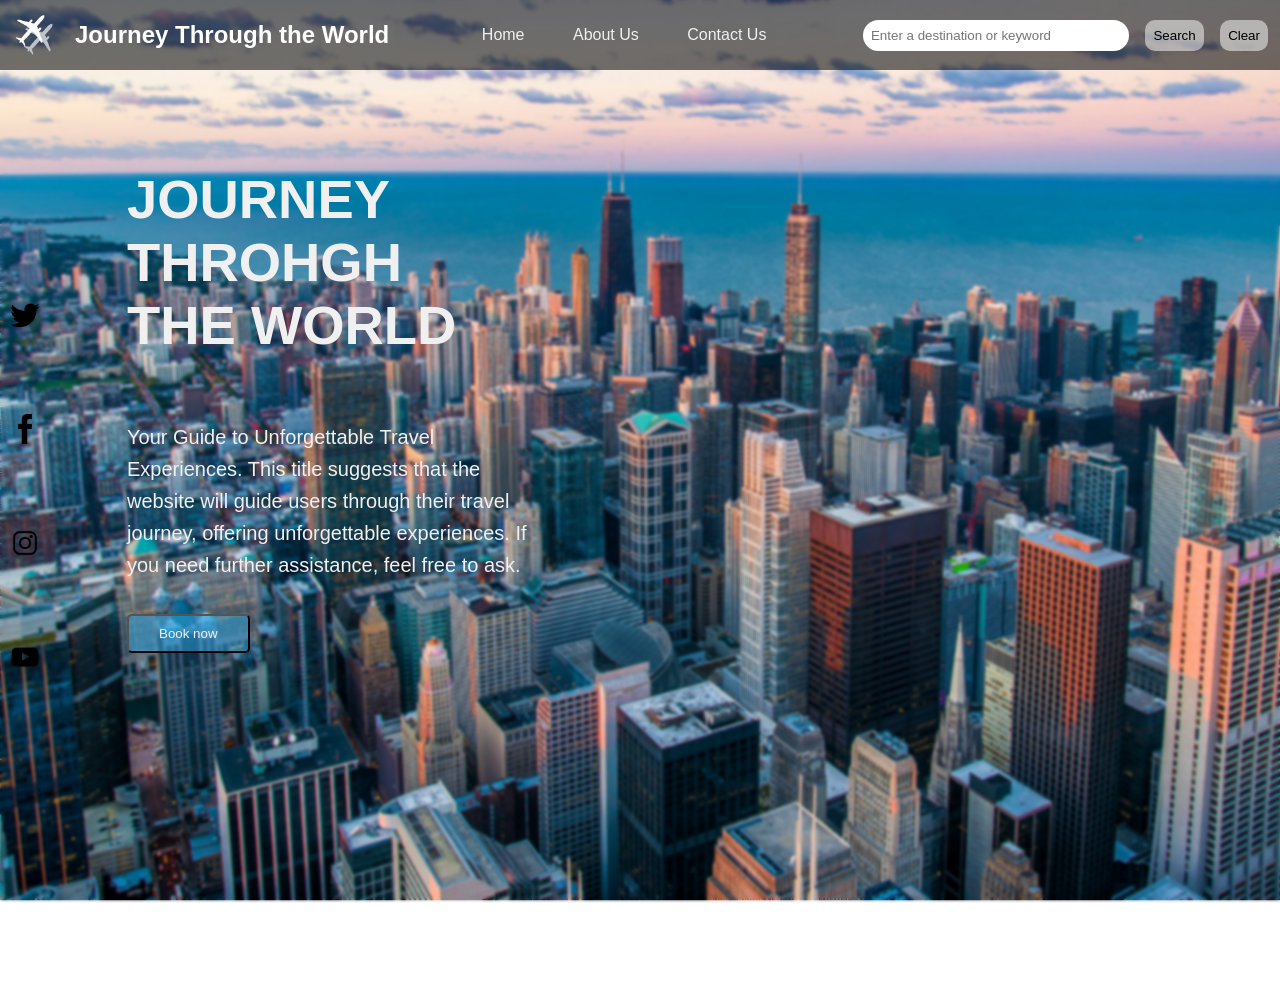
<file: travelRecommendation/index.html>
<!DOCTYPE html>
<html lang="en">
  <head>
    <meta charset="UTF-8" />
    <title>Journey Through the World</title>
    <link rel="stylesheet" href="./style.css" />
  </head>
  <body>
    <nav>
      <div>
        <span><img class="icon" src="./images/airplane.png" /></span>
        <span><h1>Journey Through the World</h1></span>
      </div>
      <ul>
        <li><a href="./index.html" id="home">Home</a></li>
        <li><a href="./about.html" id="about">About Us</a></li>
        <li><a href="./contact.html" id="contact">Contact Us</a></li>
      </ul>
      <ul>
        <li>
          <input
            type="text"
            id="searchInput"
            placeholder="Enter a destination or keyword"
          />
        </li>
        <li><button id="btnSearch">Search</button></li>
        <li><button id="btnReset">Clear</button></li>
      </ul>
    </nav>

    <div class="nav-left">
      <ul>
        <li>
          <a href="https://twitter.com"
            ><img class="icon-small" src="./images/x.png"
          /></a>
        </li>
        <li>
          <a href="https://facebook.com"
            ><img class="icon-small" src="./images/facebook.png"
          /></a>
        </li>
        <li>
          <a href="https://instagram.com"
            ><img class="icon-small" src="./images/instagram.png"
          /></a>
        </li>
        <li>
          <a href="https://youtube.com"
            ><img class="icon-small" src="./images/youtube.png"
          /></a>
        </li>
      </ul>
    </div>

    <div class="container">
      <div class="container-left">
        <div class="title">
          <h1>JOURNEY THROHGH <br />THE WORLD</h1>
          <br /><br />
          <p>
            Your Guide to Unforgettable Travel Experiences. This title suggests
            that the website will guide users through their travel journey,
            offering unforgettable experiences. If you need further assistance,
            feel free to ask.
          </p>
          <br />
          <button class="book">Book now</button>
        </div>
      </div>
      <div class="container-right">
        <div class="searchGroup text" id="result"></div>
      </div>
    </div>

    <script src="./travel_recommendation.js"></script>
  </body>
</html>
</file>
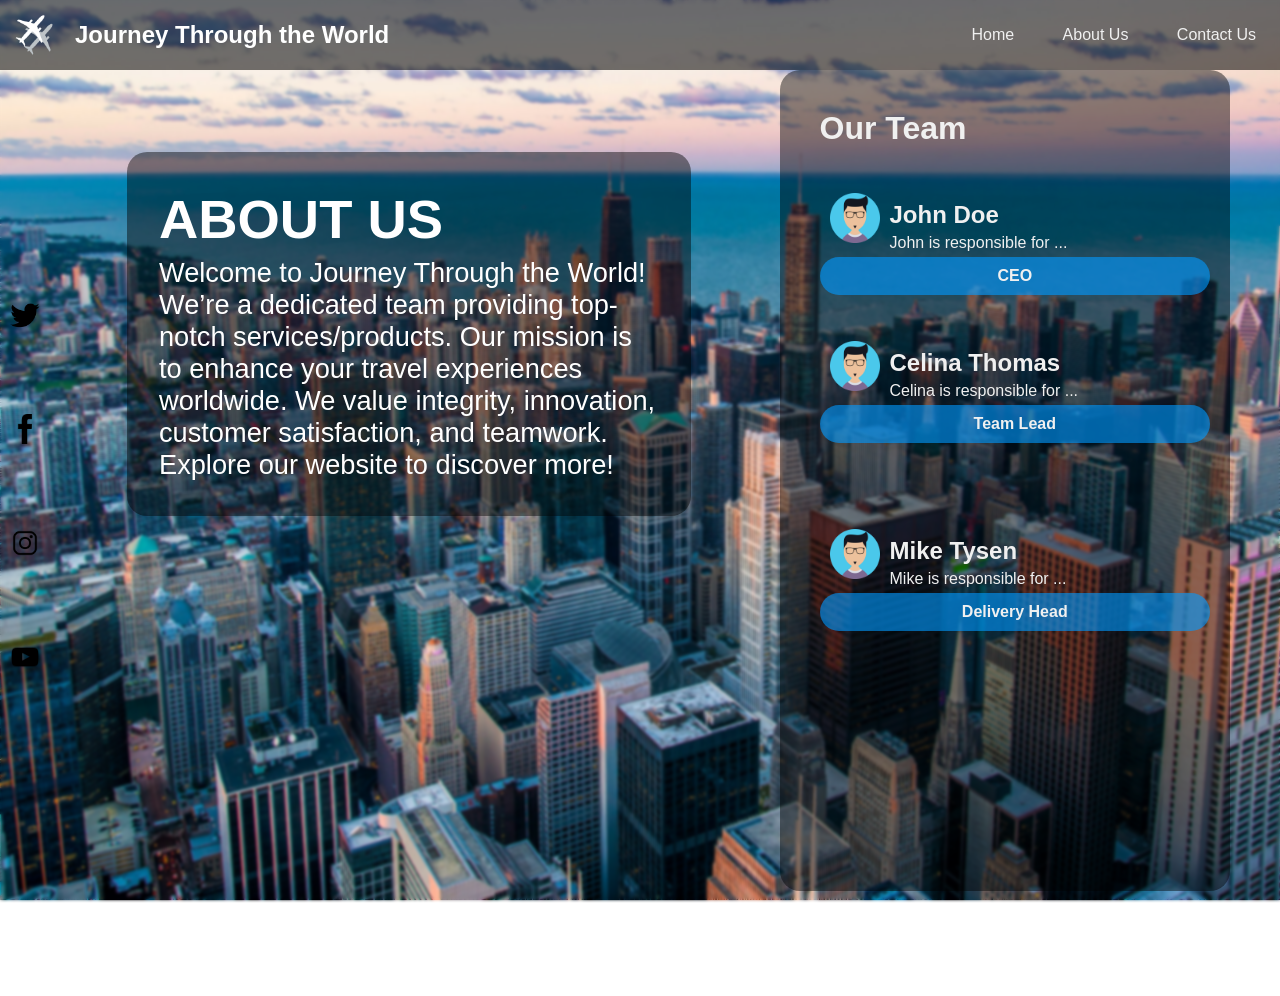
<file: travelRecommendation/about.html>
<!DOCTYPE html>
<html lang="en">
  <head>
    <meta charset="UTF-8" />
    <title>Journey Through the World</title>
    <link rel="stylesheet" href="./style.css" />
  </head>
  <body>
    <nav>
      <div>
        <span><img class="icon" src="./images/airplane.png" /></span>
        <span><h1>Journey Through the World</h1></span>
      </div>
      <ul>
        <li><a href="./index.html" id="home">Home</a></li>
        <li><a href="./about.html" id="about">About Us</a></li>
        <li><a href="./contact.html" id="contact">Contact Us</a></li>
      </ul>
    </nav>
    <div class="nav-left">
      <ul>
        <li>
          <a href="https://twitter.com"
            ><img class="icon-small" src="./images/x.png"
          /></a>
        </li>
        <li>
          <a href="https://facebook.com"
            ><img class="icon-small" src="./images/facebook.png"
          /></a>
        </li>
        <li>
          <a href="https://instagram.com"
            ><img class="icon-small" src="./images/instagram.png"
          /></a>
        </li>
        <li>
          <a href="https://youtube.com"
            ><img class="icon-small" src="./images/youtube.png"
          /></a>
        </li>
      </ul>
    </div>
    <div class="container">
      <div class="container-left">
        <div class="aboutT">
          <h1>ABOUT US</h1>
          <br /><br />

          <p>
            Welcome to Journey Through the World! We’re a dedicated team
            providing top-notch services/products. Our mission is to enhance
            your travel experiences worldwide. We value integrity, innovation,
            customer satisfaction, and teamwork. Explore our website to discover
            more!
          </p>
        </div>
      </div>
      <div class="team">
        <h1>Our Team</h1>
        <br /><br />
        <div style="padding-bottom: 20px">
          <img class="icon" src="./images/team.png" />
          <br />
          <h3 style="padding-bottom: 5px">John Doe</h3>
          <p style="padding-bottom: 5px">John is responsible for ...</p>
          <p class="text-with-background">CEO</p>
          <br /><br />
          <div style="padding-bottom: 20px">
            <img class="icon" src="./images/team.png" />
            <br />
            <h3 style="padding-bottom: 5px">Celina Thomas</h3>
            <p style="padding-bottom: 5px">Celina is responsible for ...</p>
            <p class="text-with-background">Team Lead</p>
          </div>
          <br /><br />
          <div style="padding-bottom: 20px">
            <img class="icon" src="./images/team.png" />
            <br />
            <h3 style="padding-bottom: 5px">Mike Tysen</h3>
            <p style="padding-bottom: 5px">Mike is responsible for ...</p>
            <p class="text-with-background">Delivery Head</p>
          </div>
        </div>
      </div>
    </div>
  </body>
</html>
</file>
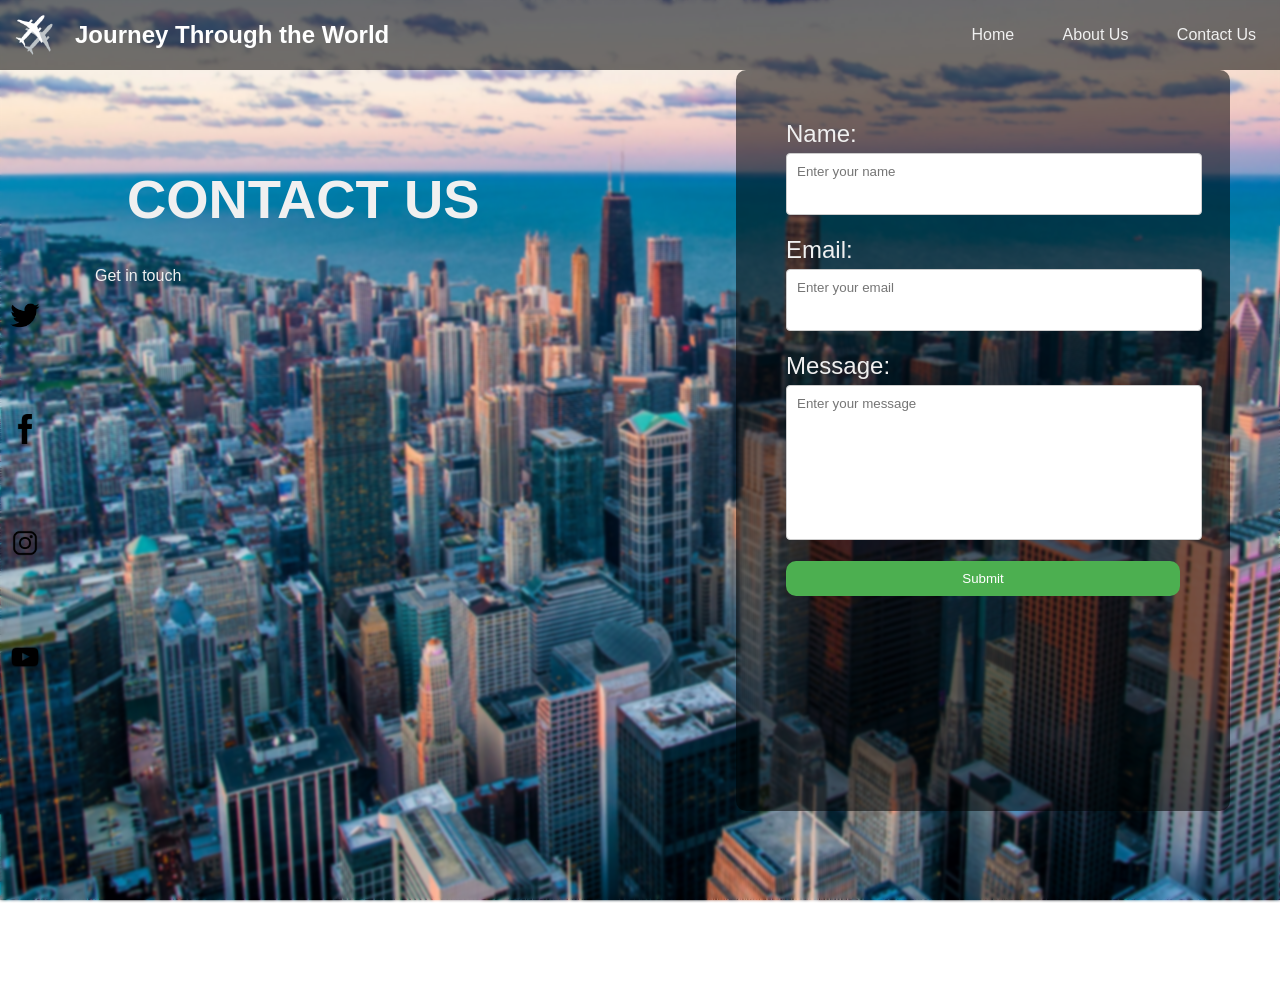
<file: travelRecommendation/contact.html>
<!DOCTYPE html>
<html lang="en">
  <head>
    <meta charset="UTF-8" />
    <title>Journey Through the World</title>
    <link rel="stylesheet" href="./style.css" />
  </head>
  <body>
    <nav>
      <div>
        <span><img class="icon" src="./images/airplane.png" /></span>
        <span><h1>Journey Through the World</h1></span>
      </div>
      <ul>
        <li><a href="./index.html" id="home">Home</a></li>
        <li><a href="./about.html" id="about">About Us</a></li>
        <li><a href="./contact.html" id="contact">Contact Us</a></li>
      </ul>
    </nav>
    <div class="nav-left">
      <ul>
        <li>
          <a href="https://twitter.com"
            ><img class="icon-small" src="./images/x.png"
          /></a>
        </li>
        <li>
          <a href="https://facebook.com"
            ><img class="icon-small" src="./images/facebook.png"
          /></a>
        </li>
        <li>
          <a href="https://instagram.com"
            ><img class="icon-small" src="./images/instagram.png"
          /></a>
        </li>
        <li>
          <a href="https://youtube.com"
            ><img class="icon-small" src="./images/youtube.png"
          /></a>
        </li>
      </ul>
    </div>
    <div class="container">
      <div class="container-left">
        <div class="title">
          <h1>CONTACT US</h1>
        </div>

        <p>Get in touch</p>
      </div>
      <div class="form">
        <div class="text">
          <div>
            <label for="name">Name:</label>
            <textarea
              type="text"
              style="height: 3em"
              id="name"
              placeholder="Enter your name"
              required
            ></textarea>
          </div>
          <div>
            <label>Email:</label>
            <textarea
              type="text"
              style="height: 3em"
              id="email"
              placeholder="Enter your email"
              required
            ></textarea>
          </div>
          <div>
            <label>Message:</label>
            <textarea
              type="text"
              style="height: 10em"
              id="message"
              placeholder="Enter your message"
              required
            ></textarea>
          </div>
          <button style="width: 100%" id="btnSubmitForm">Submit</button>
        </div>

        <div class="text" style="margin-bottom: 0">
          <div style="margin-bottom: 0" id="report"></div>
        </div>
      </div>
    </div>

    <script src="./contact.js"></script>
  </body>
</html>
</file>
<file: travelRecommendation/style.css>
* {
  margin: 0;
  padding: 0;

}

nav {
  background-color: rgba(0, 0, 0, 0.546);
  color: #fff;
  display: flex;
  justify-content: space-between;
  flex-wrap: wrap;
  align-items: center;
  padding: rem;
}

nav h1 {
  font-size: 1.5em;
  padding-left: 5px;
}

nav div {
  display: inline-flex;
  align-items: center;
  margin-bottom: 0;
}

nav ul {
  list-style-type: none;

}

nav ul li {
  display: inline;
  margin-right: 4px;
}

nav a {
  text-decoration: none;
  color: #f0f0f0;

  font-size: 1em;
  margin: 0px 20px;
}

nav a:hover {
  color: #000000;
  text-decoration: bold;
}

.icon {
  width: 50px;
  float: left;
  margin: 10px;
}


.nav-left {
  width: 40px;
  display: flex;
  height: calc(80% - 74px);
  float: left;
  list-style-type: none;
  flex-direction: column;
  padding-left: 5px;
  justify-content: flex-end;
  align-items: center;
}

.nav-left li {
  display: block;
  padding: 30px 0;
}

.nav-left a {
  display: block;
  color: #f0f0f0;
  text-align: center;
  text-decoration: none;
  padding: 10px;
}

.nav-left a:hover {
  background: #ffffff3a;
  border-radius: 20%;

}

.icon-small {
  width: 30px;
}


body {
  font-family: Arial, sans-serif;
  background-image: url('./images/backgroun.jpg');

  background-repeat: no-repeat;
  background-clip: border-box;
  background-attachment: fixed;
  background-size: cover;
  color: #f0f0f0;
  height: 100vh;

}

body::after {
  filter: blur(1.5px);

  content: "";
  background-image: url('./images/backgroun.jpg');
  background-repeat: no-repeat;
  background-size: cover;
  filter: blur(1.5px);
  position: absolute;
  top: 0;
  left: 0;
  width: 100%;
  height: 100%;
  z-index: -1;
}


div {
  margin-bottom: 20px;
}

hr {
  height: .1em;
  margin: 30px;
  background-color: #f0f0f0;
}

label {
  display: inline-block;
  width: 100px;
}

input[type="text"],
input[type="number"],
select {
  width: 300px;
  padding: 10px;
}

textarea[type="text"] {
  width: 100%;
  padding: 10px;
  font-family: Arial;
  resize: none;
}

.book {
  padding: 10px 30px;
  background-color: #35b1ef77;
  color: #f0f0f0;
  border-radius: 5px;
  cursor: pointer;
}



.book:hover {
  background-color: #ffffff6e;
}


h2 {
  margin-top: 30px;
}

h3 {
  font-size: 1.5em;
}

#report,
#result {
  padding: 10px;
  word-wrap: break-word;
}

#result {
  width: 90%;
  display: flex;
  align-items: center;
  justify-content: flex-start;
  flex-wrap: nowrap;
  flex-direction: column;


  background-image: #00000065;

  border-radius: 10px;
}






#result img {
  width: 100%;
}

.container {
  height: calc(100vh - 74px);
  display: flex;
  flex-direction: row;
  justify-content: space-between;
}

.container-left {
  width: 40%;
  height: calc(100vh - 74px);
  margin: 0 50px 0 0;
  padding: 50px;
  display: flex;
  flex-direction: column;
  background: rgba(42, 86, 94, 0)
}

.container-right {
  width: 40%;
  height: calc(100vh - 74px);
  margin: 0 50px 0 0;
  padding: 50px;
  display: flex;
  flex-direction: column;
  justify-content: top;
  background: rgba(2, 215, 253, 0);
  overflow: auto;
}

.title {
  padding: 3rem 2rem 1rem 2rem;
  font-size: 1.70em;

}

.title p {
  display: flex;
  justify-content: flex-start;
  text-align: left;
  font-size: 1.25rem;
  line-height: 1.6;
}

.text {
  font-size: 1.50em;
  padding: 50px;
}

.text-with-background {
  width: 100%;
  text-align: center;
  background-color: rgba(0, 153, 255, 0.608);
  border-radius: 20px;
  padding: 10px;
  font-weight: bold;
}

.warning {
  padding-top: 40px;
  text-align: center;
}


#searchInput {

  padding: 0.5rem;
  margin-right: 0.5rem;
  border-radius: 60px;
  border: none;
  width: 250px;
}

#btnSearch,
#btnReset {

  padding: 0.5rem;
  margin-right: 0.5rem;
  border-radius: 10px;
  border: none;
  cursor: pointer;
  background-color: rgba(31, 24, 24, 0.3);
  color: white;
  background-color: rgba(255, 255, 255, 0.5);
  color: black;
}


.aboutT {

  font-size: 1.70em;

  display: flex;
  justify-content: space-between;
  flex-wrap: wrap;
  align-items: center;
  background-color: rgba(0, 0, 0, 0.446);
  color: #fff;
  padding: 2rem;
  margin: 2rem;
  border-radius: 20px;
  height: 300px;
  width: 500px;

}

.titaboutT p {
  display: flex;
  justify-content: flex-start;
  text-align: left;
  font-size: 1.25rem;
  line-height: 1.6;
}

.team {






  font-size: 1.em;




  width: 30%;
  height: calc(85vh - 24px);
  margin: 0 50px 0 0;
  padding: 40px;
  display: flex;
  flex-direction: column;
  justify-content: top;
  border-radius: 20px;
  background-color: rgba(0, 0, 0, 0.446);
  overflow: auto;
}





.form {

  height: calc(85vh - 24px);
  width: 40%;
  margin: 0 50px 0 0;
  background-color: #00000089;
  padding: 0px;
  border-radius: 10px;
}

.text div {
  margin-bottom: 15px;
}

label {
  display: block;
  margin-bottom: 5px;
}

textarea {
  width: 100%;
  padding: 10px;
  border-radius: 4px;
  border: 1px solid #ccc;
  resize: vertical;
}

#btnSubmitForm {
  background-color: #4CAF50;
  border-radius: 10px;
  color: white;
  border: none;
  cursor: pointer;
  padding: 10px 20px;
}

#btnSubmitForm:hover {
  background-color: #45a049;
}
</file>
